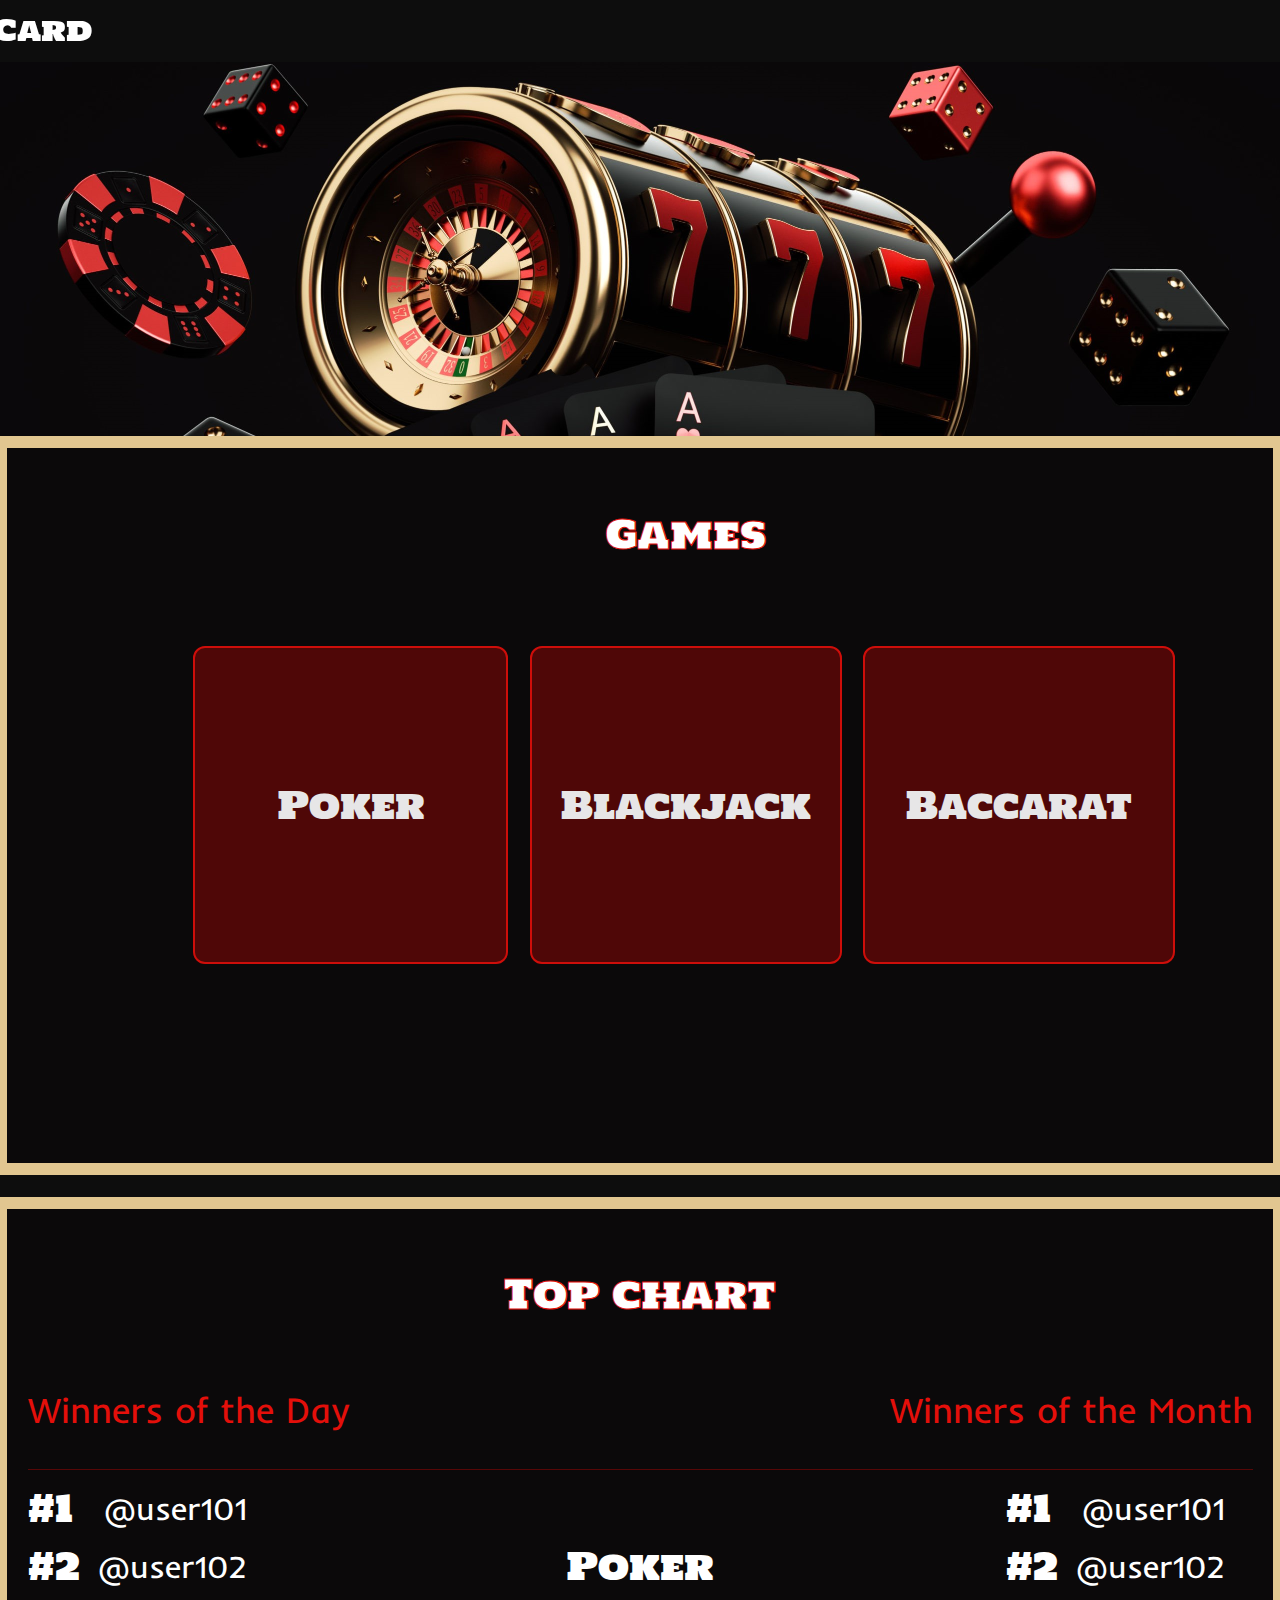
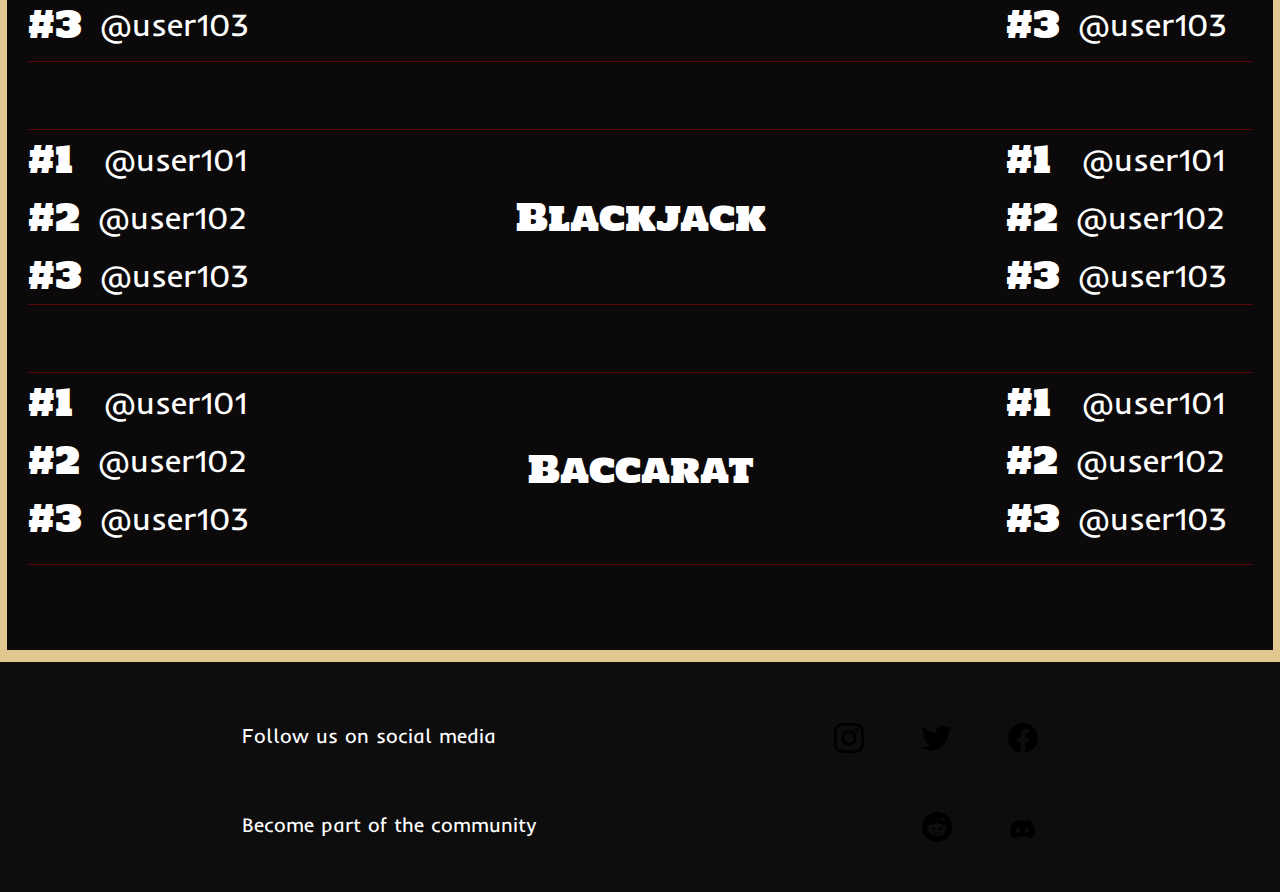
<file: rep/index.html>
<!DOCTYPE html>
<html>
  <head>
    <meta charset="utf-8" />
    <meta name="viewport" content="initial-scale=1, width=device-width" />

    <link rel="stylesheet" href="./global.css" />
    <link rel="stylesheet" href="./index.css" />
    <link
      rel="stylesheet"
      href="https://fonts.googleapis.com/css2?family=Holtwood One SC:wght@400&display=swap"
    />
    <link
      rel="stylesheet"
      href="https://fonts.googleapis.com/css2?family=Inder:wght@400&display=swap"
    />
  </head>
  <body>
    <div class="registered">
      <header class="rectangle-parent">
        <div class="frame-child"></div>
        <div class="wildcard">WildCard</div>
        <img
          class="profile-circle-svgrepo-com-1-icon"
          loading="lazy"
          alt=""
          src="si-slike\profile-circle-svgrepo-com.svg"
        />
      </header>
      <section class="frame-parent">
        <img
          class="frame-icon"
          loading="lazy"
          alt=""
          src="si-slike\pozadina-si.jpg"
          />

        <div class="rectangle-group">
          <div class="frame-item"></div>
          <div class="parent-frame-wrapper">
            <div class="parent-frame">
              <div class="poker">Poker</div>
            </div>
          </div>
          <div class="games-parent">
            <div class="games">Games</div>
            <div class="blackjack-frame">
              <div class="blackjack">Blackjack</div>
            </div>
          </div>
          <div class="frame-wrapper">
            <div class="baccarat-wrapper">
              <div class="baccarat">Baccarat</div>
            </div>
          </div>
        </div>
      </section>
      <div class="registered-child"></div>
      <section class="rectangle-container">
        <div class="frame-inner"></div>
        <div class="top-text">
          <div class="top-chart">Top chart</div>
        </div>
        <div class="frame-group">
          <div class="winners-of-the-day-parent">
            <div class="winners-of-the">Winners of the Day</div>
            <div class="winners-of-the1">Winners of the Month</div>
          </div>
          <div class="poker-frame-parent">
            <div class="poker-frame">
              <div class="user-list">
                <div class="users">
                  <div class="separator">#1</div>
                  <div class="user101">@user101</div>
                </div>
                <div class="users1">
                  <div class="user-card">#2</div>
                  <div class="user102">@user102</div>
                </div>
                <div class="users2">
                  <div class="frame">#3</div>
                  <div class="user103">@user103</div>
                </div>
              </div>
              <div class="poker1">Poker</div>
              <div class="users-list">
                <div class="users3">
                  <div class="user-card1">#1</div>
                  <div class="user1011">@user101</div>
                </div>
                <div class="users4">
                  <div class="user-card2">#2</div>
                  <div class="user1021">@user102</div>
                </div>
                <div class="users5">
                  <div class="users-list1">#3</div>
                  <div class="user1031">@user103</div>
                </div>
              </div>
            </div>
            <div class="user-frame">
              <div class="user-frames">
                <div class="users6">
                  <div class="follow-us">#1</div>
                  <div class="user1012">@user101</div>
                </div>
                <div class="users7">
                  <div class="group-elements">#2</div>
                  <div class="user1022">@user102</div>
                </div>
                <div class="users8">
                  <div class="blackjack-text">#3</div>
                  <div class="user1032">@user103</div>
                </div>
              </div>
              <div class="blackjack1">Blackjack</div>
              <div class="user-frames1">
                <div class="users9">
                  <div class="div">#1</div>
                  <div class="user1013">@user101</div>
                </div>
                <div class="users10">
                  <div class="div1">#2</div>
                  <div class="user1023">@user102</div>
                </div>
                <div class="users11">
                  <div class="div2">#3</div>
                  <div class="user1033">@user103</div>
                </div>
              </div>
            </div>
            <div class="poker-frame1">
              <div class="users-parent">
                <div class="users12">
                  <div class="div3">#1</div>
                  <div class="user1014">@user101</div>
                </div>
                <div class="users13">
                  <div class="div4">#2</div>
                  <div class="user1024">@user102</div>
                </div>
                <div class="users14">
                  <div class="div5">#3</div>
                  <div class="user1034">@user103</div>
                </div>
              </div>
              <div class="baccarat1">Baccarat</div>
              <div class="users-group">
                <div class="users15">
                  <div class="div6">#1</div>
                  <div class="user1015">@user101</div>
                </div>
                <div class="users16">
                  <div class="div7">#2</div>
                  <div class="user1025">@user102</div>
                </div>
                <div class="users17">
                  <div class="div8">#3</div>
                  <div class="user1035">@user103</div>
                </div>
              </div>
            </div>
          </div>
        </div>
      </section>
      <section class="footer">
        <div class="footer-child"></div>
        <div class="social-media-frame">
          <div class="footer-frame">
            <div class="call-to-action-frames">
              <div class="follow-us-on">Follow us on social media</div>
              <div class="become-part-of">Become part of the community</div>
            </div>
          </div>
          <div class="logo-group-frame">
            <div class="group-frames">
              <img
                class="logo-0000003839404924671356826-icon"
                loading="lazy"
                alt=""
                src="si-slike\twitter.svg"
              />

              <img
                class="group-icon"
                loading="lazy"
                alt=""
                src="si-slike\facebook.svg"
              />
            </div>
            <div class="group-frames1">
              <img class="group-icon1" alt="" src="si-slike\reddit.svg" />

              <img class="group-icon2" alt=""   src="si-slike\discord.svg"
              />
            </div>
          </div>
        </div>
        <img class="group-icon3" alt=""  src="si-slike\instagram.svg"
        />
      </section>
    </div>
  </body>
</html>
</file>
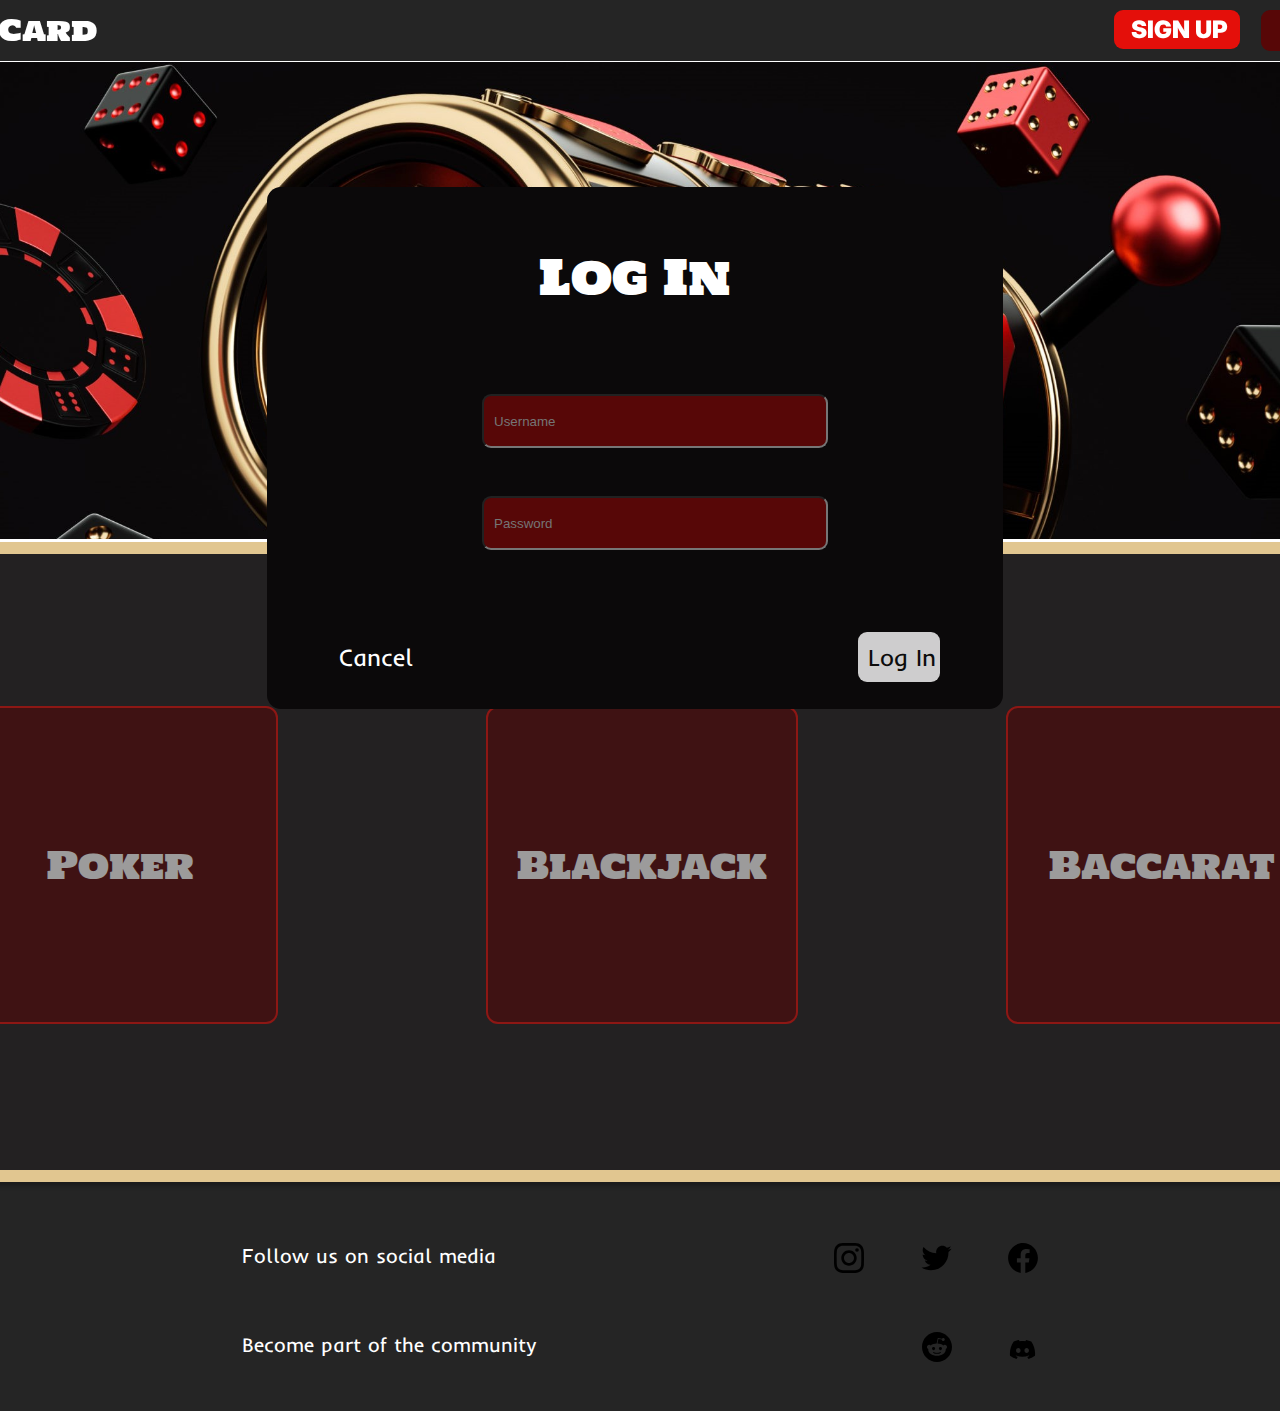
<file: rep/log-in.html>
<!DOCTYPE html>
<html>
  <head>
    <meta charset="utf-8" />
    <meta name="viewport" content="initial-scale=1, width=device-width" />

    <link rel="stylesheet" href="./global.css" />
    <link rel="stylesheet" href="./log-in.css" />
    <link
      rel="stylesheet"
      href="https://fonts.googleapis.com/css2?family=Holtwood One SC:wght@400&display=swap"
    />
    <link
      rel="stylesheet"
      href="https://fonts.googleapis.com/css2?family=Inder:wght@400&display=swap"
    />
    <link
      rel="stylesheet"
      href="https://fonts.googleapis.com/css2?family=Inter:wght@900&display=swap"
    />
  </head>
  <body>
    <div class="log-in">
      <img
        class="log-in-child"
        loading="lazy"
        alt=""
        src="si-slike\pozadina-si.jpg"
        />

      <div class="log-in-item"></div>
      <div class="log-in-inner"></div>
      <header class="frame-header">
        <div class="rectangle-div"></div>
        <div class="wildcard1">WildCard</div>
        <div class="frame-sign-up-log-in">
          <button class="frame-poker-blackjack-baccarat">
            <div class="frame-poker-blackjack-baccarat-child"></div>
            <div class="sign-up">SIGN UP</div>
          </button>
          <button class="frame-poker-blackjack-baccarat1">
            <div class="frame-poker-blackjack-baccarat-item"></div>
            <div class="log-in1">LOG IN</div>
          </button>
        </div>
      </header>
      <div class="frame-div"></div>
      <div class="games1">Games</div>
      <div class="log-in-child1"></div>
      <main class="frame-username-password-parent">
        <div class="frame-username-password">
          <div class="frame-user-name">
            <div class="frame-password">
              <div class="t"></div>
              <div class="poker-blackjack-baccarat">
                <h3 class="poker2">Poker</h3>
              </div>
              <div class="tab-content">
                <h3 class="blackjack2">Blackjack</h3>
              </div>
              <div class="poker-blackjack-baccarat1">
                <h3 class="baccarat2">Baccarat</h3>
              </div>
            </div>
            <form class="frame-follow-us-on-social-medi">
              <div class="frame-follow-us-on-social-medi-child"></div>
              <div class="log-in-wrapper">
                <h1 class="log-in2">Log In</h1>
              </div>
              <div class="frame-username">
                <div class="frame-password1">
                  <div class="frame-login-cancel-buttons">
                    <div class="username">
                      <input type="text" id="username" name="username" placeholder="Username" required>
                    </div>
                  </div>
                  <div class="frame-login-cancel-buttons1">
                    <div class="password">
                      <input type="text" id="password" name="password" placeholder="Password" required>
                    </div>
                  </div>
                </div>
              </div>
              <div class="cancel-button">
                <a href="guest.html" class="cancel">Cancel</a>
                <button class="frame-login">
                  <a href="index.html" class="log-in3">Log In</a>
                </button>
              </div>
            </form>
          </div>
        </div>
        <section class="group-social-media">
          <div class="group-social-media-child"></div>
          <div class="frame-poker-b-j-baccarat">
            <div class="frame-logo-group">
              <div class="frame-follow-us">
                <div class="follow-us-on1">Follow us on social media</div>
                <div class="become-part-of1">Become part of the community</div>
              </div>
            </div>
            <div class="frame-user-name-password">
              <div class="frame-logo-group-parent">
                <img
                  class="logo-0000003839404924671356826-icon1"
                  loading="lazy"
                  alt=""
                  src="si-slike\twitter.svg"
                  />

                <img
                  class="group-icon4"
                  loading="lazy"
                  alt=""
                  src="si-slike\facebook.svg"
                  />
              </div>
              <div class="frame-logo-group-parent1">
                <img
                  class="group-icon5"
                  loading="lazy"
                  alt=""
                  src="si-slike\reddit.svg"
                  />

                <img
                  class="group-icon6"
                  loading="lazy"
                  alt=""
                  src="si-slike\discord.svg"
                  />
              </div>
            </div>
          </div>
          <img
            class="group-icon7"
            loading="lazy"
            alt=""
            src="si-slike\instagram.svg"
            />
        </section>
      </main>
    </div>
  </body>
</html>
</file>
<file: rep/global.css>
body {
  margin: 0;
  line-height: normal;
}

:root {
  /* fonts */
  --font-inder: Inder;
  --font-holtwood-one-sc: "Holtwood One SC";
  --font-inter: Inter;

  /* font sizes */
  --font-size-xl: 20px;
  --font-size-base: 16px;
  --font-size-13xl: 32px;
  --font-size-lgi: 19px;
  --font-size-7xl: 26px;
  --font-size-17xl: 36px;
  --font-size-3xl: 22px;
  --font-size-10xl: 29px;
  --font-size-21xl: 40px;
  --font-size-5xl: 24px;
  --font-size-10xl-5: 29.5px;
  --font-size-29xl: 48px;
  --font-size-19xl: 38px;

  /* Colors */
  --bijela: #fff;
  --color-gray-100: #2a0000;
  --crna: #0d0d0d;
  --crna-main: #0b090a;
  --color-gray-200: rgba(13, 13, 13, 0.9);
  --color-burlywood: #e1c690;
  --tamna: #570707;
  --svijetla: #e40f0a;
  --color-sienna: #8a3b3b;
  --color-whitesmoke: #f5f5f5;

  /* Gaps */
  --gap-40xl: 59px;
  --gap-xl: 20px;
  --gap-42xl: 61px;
  --gap-48xl: 67px;
  --gap-lg: 18px;
  --gap-0: 0px;
  --gap-107xl: 126px;
  --gap-454xl: 473px;
  --gap-63xl: 82px;
  --gap-29xl: 48px;
  --gap-33xl: 52px;

  /* Paddings */
  --padding-42xl: 61px;
  --padding-222xl: 241px;
  --padding-31xl: 50px;
  --padding-223xl: 242px;
  --padding-102xl: 121px;
  --padding-101xl: 120px;
  --padding-xl: 20px;
  --padding-41xl: 60px;
  --padding-12xs: 1px;
  --padding-33xl: 52px;
  --padding-2xl: 21px;
  --padding-15xl: 34px;
  --padding-8xs: 5px;
  --padding-mid: 17px;
  --padding-11xs: 2px;
  --padding-34xl: 53px;
  --padding-168xl: 187px;
  --padding-167xl: 186px;
  --padding-74xl: 93px;
  --padding-126xl: 145px;
  --padding-109xl: 128px;
  --padding-22xl: 41px;
  --padding-10xl: 29px;
  --padding-7xs: 6px;
  --padding-6xs: 7px;
  --padding-3xs: 10px;
  --padding-4xl: 23px;
  --padding-5xl: 24px;
  --padding-xs: 12px;
  --padding-92xl: 111px;
  --padding-116xl: 135px;
  --padding-69xl: 88px;

  /* Border radiuses */
  --br-xs: 12px;
  --br-sm: 14px;
  --br-4xs: 9px;
  --br-5xs: 8px;
}
</file>
<file: rep/index.css>
.frame-child {
  height: 62px;
  width: 1728px;
  position: relative;
  background-color: var(--crna);
  display: none;
  max-width: 100%;
}
.wildcard {
  height: 49px;
  position: relative;
  display: inline-block;
  z-index: 1;
}
.profile-circle-svgrepo-com-1-icon {
  height: 45px;
  width: 45px;
  position: relative;
  overflow: hidden;
  flex-shrink: 0;
  z-index: 1;
}
.frame-icon,
.rectangle-parent {
  align-self: stretch;
  max-width: 100%;
}
.rectangle-parent {
  background-color: var(--crna);
  display: flex;
  flex-direction: row;
  align-items: center;
  justify-content: center;
  padding: var(--padding-7xs) var(--padding-xl) var(--padding-6xs)
    var(--padding-2xl);
  box-sizing: border-box;
  gap: 0 1255px;
  top: 0;
  z-index: 99;
  position: sticky;
  text-align: left;
  font-size: var(--font-size-10xl-5);
  color: var(--bijela);
  font-family: var(--font-holtwood-one-sc);
}
.frame-icon {
  position: relative;
  overflow: hidden;
  max-height: 100%;
  object-fit: cover;
}
.frame-item {
  height: 637px;
  width: 1728px;
  background-color: var(--crna-main);
  box-shadow: 0 4px 4px rgba(0, 0, 0, 0.25);
  border-top: 12px solid var(--color-burlywood);
  border-right: 7px solid var(--color-burlywood);
  border-bottom: 12px solid var(--color-burlywood);
  border-left: 7px solid var(--color-burlywood);
  box-sizing: border-box;
  flex-shrink: 0;
  display: none;
  max-width: 100%;
}
.frame-item,
.poker {
  position: relative;
}
.parent-frame {
  align-self: stretch;
  border-radius: var(--br-xs);
  background-color: var(--tamna);
  border: 2px solid var(--svijetla);
  display: flex;
  flex-direction: row;
  align-items: center;
  justify-content: center;
  padding: var(--padding-109xl) var(--padding-xl) var(--padding-109xl)
    var(--padding-2xl);
  opacity: 0.9;
  z-index: 2;
}
.parent-frame-wrapper {
  width: 315px;
  flex-shrink: 0;
  display: flex;
  flex-direction: column;
  align-items: flex-start;
  justify-content: flex-start;
  padding: var(--padding-126xl) 0 0;
  box-sizing: border-box;
}
.games {
  height: 59px;
  display: inline-block;
  flex-shrink: 0;
  -webkit-text-stroke: 1px #e40f0a;
  z-index: 2;
}
.blackjack,
.games {
  position: relative;
}
.blackjack-frame {
  border-radius: var(--br-xs);
  background-color: var(--tamna);
  border: 2px solid var(--svijetla);
  display: flex;
  flex-direction: row;
  align-items: center;
  justify-content: center;
  padding: var(--padding-109xl) var(--padding-10xl);
  opacity: 0.9;
  z-index: 2;
  text-align: center;
  font-size: var(--font-size-17xl);
}
.games-parent {
  width: 315px;
  flex-shrink: 0;
  display: flex;
  flex-direction: column;
  align-items: center;
  justify-content: flex-start;
  gap: 86px 0;
  text-align: left;
  font-size: var(--font-size-21xl);
}
.baccarat {
  position: relative;
}
.baccarat-wrapper {
  border-radius: var(--br-xs);
  background-color: var(--tamna);
  border: 2px solid var(--svijetla);
  display: flex;
  flex-direction: row;
  align-items: center;
  justify-content: center;
  padding: var(--padding-109xl) var(--padding-22xl);
  opacity: 0.9;
  z-index: 2;
}
.frame-wrapper {
  width: 315px;
  flex-shrink: 0;
  display: flex;
  flex-direction: column;
  align-items: flex-start;
  justify-content: flex-start;
  padding: var(--padding-126xl) 0 0;
  box-sizing: border-box;
}
.frame-parent,
.rectangle-group {
  display: flex;
  align-items: flex-start;
  max-width: 100%;
}
.rectangle-group {
  width: 1728px;
  flex: 1;
  background-color: var(--crna-main);
  box-shadow: 0 4px 4px rgba(0, 0, 0, 0.25);
  border-top: 12px solid var(--color-burlywood);
  border-right: 7px solid var(--color-burlywood);
  border-bottom: 12px solid var(--color-burlywood);
  border-left: 7px solid var(--color-burlywood);
  box-sizing: border-box;
  overflow-x: auto;
  flex-direction: row;
  justify-content: space-between;
  padding: var(--padding-34xl) var(--padding-168xl) var(--padding-34xl)
    var(--padding-167xl);
  gap: var(--gap-xl);
  z-index: 1;
  margin-top: -1px;
}
.frame-parent {
  align-self: stretch;
  height: 1113px;
  flex-direction: column;
  justify-content: flex-start;
  text-align: center;
  font-size: var(--font-size-17xl);
  color: var(--bijela);
  font-family: var(--font-holtwood-one-sc);
}
.registered-child {
  align-self: stretch;
  height: 22px;
  position: relative;
  background-color: var(--crna);
  z-index: 2;
}
.frame-inner {
  width: 1728px;
  height: 1044px;
  position: relative;
  background-color: var(--crna-main);
  box-shadow: 0 4px 4px rgba(0, 0, 0, 0.25);
  border-top: 12px solid var(--color-burlywood);
  border-right: 7px solid var(--color-burlywood);
  border-bottom: 12px solid var(--color-burlywood);
  border-left: 7px solid var(--color-burlywood);
  box-sizing: border-box;
  display: none;
  max-width: 100%;
}
.top-chart {
  position: relative;
  -webkit-text-stroke: 1px #e40f0a;
  z-index: 1;
}
.top-text {
  display: flex;
  flex-direction: row;
  align-items: flex-start;
  justify-content: flex-start;
  padding: 0 var(--padding-11xs) 0 0;
}
.winners-of-the {
  width: 336px;
  flex-shrink: 0;
}
.winners-of-the,
.winners-of-the1 {
  height: 58px;
  position: relative;
  display: inline-block;
  max-width: 100%;
  z-index: 1;
}
.winners-of-the-day-parent {
  align-self: stretch;
  display: flex;
  flex-direction: row;
  align-items: flex-start;
  justify-content: space-between;
  max-width: 100%;
  gap: var(--gap-xl);
}
.separator {
  width: 58px;
  position: relative;
  display: inline-block;
  flex-shrink: 0;
}
.user101 {
  flex: 1;
  position: relative;
  font-size: var(--font-size-13xl);
  font-family: var(--font-inder);
}
.users {
  align-self: stretch;
  display: flex;
  flex-direction: row;
  align-items: center;
  justify-content: flex-start;
  gap: var(--gap-lg);
}
.user-card,
.user102 {
  position: relative;
}
.user102 {
  flex: 1;
  font-size: var(--font-size-13xl);
  font-family: var(--font-inder);
}
.users1 {
  align-self: stretch;
  display: flex;
  flex-direction: row;
  align-items: center;
  justify-content: flex-start;
  gap: var(--gap-lg);
}
.frame,
.user103 {
  position: relative;
}
.user103 {
  flex: 1;
  font-size: var(--font-size-13xl);
  font-family: var(--font-inder);
}
.user-list,
.users2 {
  display: flex;
  justify-content: flex-start;
}
.users2 {
  align-self: stretch;
  flex-direction: row;
  align-items: center;
  gap: var(--gap-lg);
}
.user-list {
  width: 247px;
  flex-shrink: 0;
  flex-direction: column;
  align-items: flex-start;
}
.poker1 {
  height: 64px;
  position: relative;
  text-align: center;
  display: flex;
  align-items: center;
  justify-content: center;
}
.user-card1 {
  width: 58px;
  position: relative;
  display: inline-block;
  flex-shrink: 0;
}
.user1011 {
  flex: 1;
  position: relative;
  font-size: var(--font-size-13xl);
  font-family: var(--font-inder);
}
.users3 {
  align-self: stretch;
  display: flex;
  flex-direction: row;
  align-items: center;
  justify-content: flex-start;
  gap: var(--gap-lg);
}
.user-card2,
.user1021 {
  position: relative;
}
.user1021 {
  flex: 1;
  font-size: var(--font-size-13xl);
  font-family: var(--font-inder);
}
.users4 {
  align-self: stretch;
  display: flex;
  flex-direction: row;
  align-items: center;
  justify-content: flex-start;
  gap: var(--gap-lg);
}
.user1031,
.users-list1 {
  position: relative;
}
.user1031 {
  flex: 1;
  font-size: var(--font-size-13xl);
  font-family: var(--font-inder);
}
.users-list,
.users5 {
  display: flex;
  justify-content: flex-start;
}
.users5 {
  align-self: stretch;
  flex-direction: row;
  align-items: center;
  gap: var(--gap-lg);
}
.users-list {
  width: 247px;
  flex-shrink: 0;
  flex-direction: column;
  align-items: flex-start;
}
.poker-frame {
  align-self: stretch;
  border-top: 1px solid var(--tamna);
  border-bottom: 1px solid var(--tamna);
  overflow-x: auto;
  display: flex;
  flex-direction: row;
  align-items: center;
  justify-content: space-between;
  padding: 9px 0 8px;
  gap: var(--gap-xl);
}
.follow-us {
  width: 58px;
  position: relative;
  display: inline-block;
  flex-shrink: 0;
}
.user1012 {
  flex: 1;
  position: relative;
  font-size: var(--font-size-13xl);
  font-family: var(--font-inder);
}
.users6 {
  align-self: stretch;
  display: flex;
  flex-direction: row;
  align-items: center;
  justify-content: flex-start;
  gap: var(--gap-lg);
}
.group-elements,
.user1022 {
  position: relative;
}
.user1022 {
  flex: 1;
  font-size: var(--font-size-13xl);
  font-family: var(--font-inder);
}
.users7 {
  align-self: stretch;
  display: flex;
  flex-direction: row;
  align-items: center;
  justify-content: flex-start;
  gap: var(--gap-lg);
}
.blackjack-text,
.user1032 {
  position: relative;
}
.user1032 {
  flex: 1;
  font-size: var(--font-size-13xl);
  font-family: var(--font-inder);
}
.user-frames,
.users8 {
  display: flex;
  justify-content: flex-start;
}
.users8 {
  align-self: stretch;
  flex-direction: row;
  align-items: center;
  gap: var(--gap-lg);
}
.user-frames {
  width: 247px;
  flex-shrink: 0;
  flex-direction: column;
  align-items: flex-start;
}
.blackjack1 {
  height: 64px;
  text-align: center;
  display: flex;
  align-items: center;
  justify-content: center;
}
.blackjack1,
.div,
.user1013 {
  position: relative;
}
.div {
  width: 58px;
  display: inline-block;
  flex-shrink: 0;
}
.user1013 {
  flex: 1;
  font-size: var(--font-size-13xl);
  font-family: var(--font-inder);
}
.users9 {
  align-self: stretch;
  display: flex;
  flex-direction: row;
  align-items: center;
  justify-content: flex-start;
  gap: var(--gap-lg);
}
.div1,
.user1023 {
  position: relative;
}
.user1023 {
  flex: 1;
  font-size: var(--font-size-13xl);
  font-family: var(--font-inder);
}
.users10 {
  align-self: stretch;
  display: flex;
  flex-direction: row;
  align-items: center;
  justify-content: flex-start;
  gap: var(--gap-lg);
}
.div2,
.user1033 {
  position: relative;
}
.user1033 {
  flex: 1;
  font-size: var(--font-size-13xl);
  font-family: var(--font-inder);
}
.user-frames1,
.users11 {
  display: flex;
  justify-content: flex-start;
}
.users11 {
  align-self: stretch;
  flex-direction: row;
  align-items: center;
  gap: var(--gap-lg);
}
.user-frames1 {
  width: 247px;
  flex-shrink: 0;
  flex-direction: column;
  align-items: flex-start;
}
.user-frame {
  align-self: stretch;
  border-top: 1px solid var(--tamna);
  border-bottom: 1px solid var(--tamna);
  overflow-x: auto;
  display: flex;
  flex-direction: row;
  align-items: center;
  justify-content: space-between;
  gap: var(--gap-xl);
}
.div3,
.user1014 {
  position: relative;
}
.div3 {
  width: 58px;
  display: inline-block;
  flex-shrink: 0;
}
.user1014 {
  flex: 1;
  font-size: var(--font-size-13xl);
  font-family: var(--font-inder);
}
.users12 {
  align-self: stretch;
  display: flex;
  flex-direction: row;
  align-items: center;
  justify-content: flex-start;
  gap: var(--gap-lg);
}
.div4,
.user1024 {
  position: relative;
}
.user1024 {
  flex: 1;
  font-size: var(--font-size-13xl);
  font-family: var(--font-inder);
}
.users13 {
  align-self: stretch;
  display: flex;
  flex-direction: row;
  align-items: center;
  justify-content: flex-start;
  gap: var(--gap-lg);
}
.div5,
.user1034 {
  position: relative;
}
.user1034 {
  flex: 1;
  font-size: var(--font-size-13xl);
  font-family: var(--font-inder);
}
.users-parent,
.users14 {
  display: flex;
  justify-content: flex-start;
}
.users14 {
  align-self: stretch;
  flex-direction: row;
  align-items: center;
  gap: var(--gap-lg);
}
.users-parent {
  width: 247px;
  flex-shrink: 0;
  flex-direction: column;
  align-items: flex-start;
  padding: 0 0 var(--padding-mid);
  box-sizing: border-box;
}
.baccarat1 {
  height: 65px;
  text-align: center;
  display: flex;
  align-items: center;
  justify-content: center;
}
.baccarat1,
.div6,
.user1015 {
  position: relative;
}
.div6 {
  width: 58px;
  display: inline-block;
  flex-shrink: 0;
}
.user1015 {
  flex: 1;
  font-size: var(--font-size-13xl);
  font-family: var(--font-inder);
}
.users15 {
  align-self: stretch;
  display: flex;
  flex-direction: row;
  align-items: center;
  justify-content: flex-start;
  gap: var(--gap-lg);
}
.div7,
.user1025 {
  position: relative;
}
.user1025 {
  flex: 1;
  font-size: var(--font-size-13xl);
  font-family: var(--font-inder);
}
.users16 {
  align-self: stretch;
  display: flex;
  flex-direction: row;
  align-items: center;
  justify-content: flex-start;
  gap: var(--gap-lg);
}
.div8,
.user1035 {
  position: relative;
}
.user1035 {
  flex: 1;
  font-size: var(--font-size-13xl);
  font-family: var(--font-inder);
}
.users-group,
.users17 {
  display: flex;
  justify-content: flex-start;
}
.users17 {
  align-self: stretch;
  flex-direction: row;
  align-items: center;
  gap: var(--gap-lg);
}
.users-group {
  width: 247px;
  flex-shrink: 0;
  flex-direction: column;
  align-items: flex-start;
  padding: 0 0 var(--padding-mid);
  box-sizing: border-box;
}
.poker-frame1 {
  align-self: stretch;
  border-top: 1px solid var(--tamna);
  border-bottom: 1px solid var(--tamna);
  overflow-x: auto;
  display: flex;
  flex-direction: row;
  align-items: center;
  justify-content: space-between;
  gap: var(--gap-xl);
}
.frame-group,
.poker-frame-parent,
.rectangle-container {
  display: flex;
  flex-direction: column;
  justify-content: flex-start;
  max-width: 100%;
}
.poker-frame-parent {
  width: 1247px;
  align-items: flex-start;
  padding: 0 0 var(--padding-8xs);
  box-sizing: border-box;
  gap: 67px 0;
  z-index: 1;
  color: var(--bijela);
  font-family: var(--font-holtwood-one-sc);
}
.frame-group,
.rectangle-container {
  align-items: center;
}
.frame-group {
  width: 1355px;
  gap: 24px 0;
  font-size: var(--font-size-17xl);
  color: var(--svijetla);
  font-family: var(--font-inder);
}
.rectangle-container {
  align-self: stretch;
  background-color: var(--crna-main);
  box-shadow: 0 4px 4px rgba(0, 0, 0, 0.25);
  border-top: 12px solid var(--color-burlywood);
  border-right: 7px solid var(--color-burlywood);
  border-bottom: 12px solid var(--color-burlywood);
  border-left: 7px solid var(--color-burlywood);
  box-sizing: border-box;
  padding: var(--padding-33xl) var(--padding-xl) 80px var(--padding-2xl);
  gap: 61px 0;
  text-align: left;
  font-size: var(--font-size-21xl);
  color: var(--bijela);
  font-family: var(--font-holtwood-one-sc);
}
.footer-child {
  height: 230px;
  width: 1728px;
  position: relative;
  background-color: var(--crna);
  display: none;
  max-width: 100%;
  z-index: 1;
}
.become-part-of,
.follow-us-on {
  height: 30px;
  position: relative;
  display: inline-block;
  flex-shrink: 0;
  z-index: 1;
}
.follow-us-on {
  width: 291px;
}
.become-part-of {
  align-self: stretch;
}
.call-to-action-frames,
.footer-frame {
  display: flex;
  align-items: flex-start;
  justify-content: flex-start;
}
.call-to-action-frames {
  width: 311px;
  flex-direction: column;
  gap: 59px 0;
}
.footer-frame {
  align-self: stretch;
  flex-direction: row;
}
.group-icon,
.logo-0000003839404924671356826-icon {
  height: 30px;
  width: 36.9px;
  position: relative;
  min-height: 30px;
  z-index: 1;
}
.group-icon {
  width: 30.2px;
}
.group-frames {
  align-self: stretch;
  display: flex;
  flex-direction: row;
  align-items: flex-start;
  justify-content: space-between;
  padding: 0 var(--padding-12xs) 0 0;
  gap: var(--gap-xl);
}
.group-icon1,
.group-icon2 {
  height: 30px;
  width: 30px;
  position: relative;
  z-index: 1;
}
.group-icon2 {
  height: 25px;
  width: 32.8px;
}
.group-frames1 {
  width: 117px;
  display: flex;
  flex-direction: row;
  align-items: flex-end;
  justify-content: space-between;
  gap: var(--gap-xl);
}
.logo-group-frame,
.social-media-frame {
  display: flex;
  flex-direction: column;
  align-items: flex-end;
  justify-content: flex-start;
}
.logo-group-frame {
  width: 121px;
  gap: 59px 0;
  margin-top: -119px;
}
.social-media-frame {
  width: 1245px;
  max-width: 100%;
}
.group-icon3 {
  height: 30px;
  width: 30px;
  position: relative;
  z-index: 1;
  margin-left: -205px;
}
.footer,
.registered {
  display: flex;
  justify-content: flex-start;
}
.footer {
  align-self: stretch;
  background-color: var(--crna);
  flex-direction: row;
  align-items: flex-start;
  padding: var(--padding-42xl) var(--padding-222xl) var(--padding-31xl)
    var(--padding-223xl);
  box-sizing: border-box;
  max-width: 100%;
  text-align: left;
  font-size: var(--font-size-xl);
  color: var(--bijela);
  font-family: var(--font-inder);
}
.registered {
  width: 100%;
  position: relative;
  background-color: var(--bijela);
  overflow: hidden;
  flex-direction: column;
  align-items: flex-end;
  letter-spacing: normal;
}
@media screen and (max-width: 1200px) {
  .rectangle-parent {
    gap: 0 1255px;
  }
  .footer {
    padding-left: var(--padding-102xl);
    padding-right: var(--padding-101xl);
    box-sizing: border-box;
  }
}
@media screen and (max-width: 1050px) {
  .poker {
    font-size: var(--font-size-10xl);
  }
  .games {
    font-size: var(--font-size-13xl);
  }
  .baccarat,
  .blackjack {
    font-size: var(--font-size-10xl);
  }
  .rectangle-group {
    padding-left: var(--padding-74xl);
    padding-right: var(--padding-74xl);
    box-sizing: border-box;
  }
  .top-chart {
    font-size: var(--font-size-13xl);
  }
  .separator,
  .winners-of-the,
  .winners-of-the1 {
    font-size: var(--font-size-10xl);
  }
  .user101 {
    font-size: var(--font-size-7xl);
  }
  .user-card {
    font-size: var(--font-size-10xl);
  }
  .user102 {
    font-size: var(--font-size-7xl);
  }
  .frame {
    font-size: var(--font-size-10xl);
  }
  .user103 {
    font-size: var(--font-size-7xl);
  }
  .poker1,
  .user-card1 {
    font-size: var(--font-size-10xl);
  }
  .user1011 {
    font-size: var(--font-size-7xl);
  }
  .user-card2 {
    font-size: var(--font-size-10xl);
  }
  .user1021 {
    font-size: var(--font-size-7xl);
  }
  .users-list1 {
    font-size: var(--font-size-10xl);
  }
  .user1031 {
    font-size: var(--font-size-7xl);
  }
  .follow-us {
    font-size: var(--font-size-10xl);
  }
  .user1012 {
    font-size: var(--font-size-7xl);
  }
  .group-elements {
    font-size: var(--font-size-10xl);
  }
  .user1022 {
    font-size: var(--font-size-7xl);
  }
  .blackjack-text {
    font-size: var(--font-size-10xl);
  }
  .user1032 {
    font-size: var(--font-size-7xl);
  }
  .blackjack1,
  .div {
    font-size: var(--font-size-10xl);
  }
  .user1013 {
    font-size: var(--font-size-7xl);
  }
  .div1 {
    font-size: var(--font-size-10xl);
  }
  .user1023 {
    font-size: var(--font-size-7xl);
  }
  .div2 {
    font-size: var(--font-size-10xl);
  }
  .user1033 {
    font-size: var(--font-size-7xl);
  }
  .div3 {
    font-size: var(--font-size-10xl);
  }
  .user1014 {
    font-size: var(--font-size-7xl);
  }
  .div4 {
    font-size: var(--font-size-10xl);
  }
  .user1024 {
    font-size: var(--font-size-7xl);
  }
  .div5 {
    font-size: var(--font-size-10xl);
  }
  .user1034 {
    font-size: var(--font-size-7xl);
  }
  .baccarat1,
  .div6 {
    font-size: var(--font-size-10xl);
  }
  .user1015 {
    font-size: var(--font-size-7xl);
  }
  .div7 {
    font-size: var(--font-size-10xl);
  }
  .user1025 {
    font-size: var(--font-size-7xl);
  }
  .div8 {
    font-size: var(--font-size-10xl);
  }
  .user1035 {
    font-size: var(--font-size-7xl);
  }
  .rectangle-container {
    padding-top: var(--padding-15xl);
    padding-bottom: var(--padding-33xl);
    box-sizing: border-box;
  }
}
@media screen and (max-width: 750px) {
  .rectangle-parent {
    gap: 0 1255px;
  }
  .rectangle-group {
    padding-bottom: var(--padding-15xl);
    box-sizing: border-box;
  }
  .winners-of-the-day-parent {
    flex-wrap: wrap;
  }
  .poker-frame-parent {
    gap: 67px 0;
  }
  .rectangle-container {
    gap: 61px 0;
    padding-top: 22px;
    padding-bottom: var(--padding-15xl);
    box-sizing: border-box;
  }
  .footer {
    padding-left: var(--padding-41xl);
    padding-right: var(--padding-41xl);
    box-sizing: border-box;
  }
}
@media screen and (max-width: 450px) {
  .rectangle-parent {
    gap: 0 1255px;
  }
  .poker {
    font-size: var(--font-size-3xl);
  }
  .parent-frame-wrapper {
    padding-top: var(--padding-34xl);
    box-sizing: border-box;
  }
  .games {
    font-size: var(--font-size-5xl);
  }
  .baccarat,
  .blackjack {
    font-size: var(--font-size-3xl);
  }
  .frame-wrapper {
    padding-top: var(--padding-34xl);
    box-sizing: border-box;
  }
  .rectangle-group {
    padding-left: var(--padding-xl);
    padding-right: var(--padding-xl);
    box-sizing: border-box;
  }
  .top-chart {
    font-size: var(--font-size-5xl);
  }
  .separator,
  .winners-of-the,
  .winners-of-the1 {
    font-size: var(--font-size-3xl);
  }
  .user101 {
    font-size: var(--font-size-lgi);
  }
  .user-card {
    font-size: var(--font-size-3xl);
  }
  .user102 {
    font-size: var(--font-size-lgi);
  }
  .frame {
    font-size: var(--font-size-3xl);
  }
  .user103 {
    font-size: var(--font-size-lgi);
  }
  .poker1,
  .user-card1 {
    font-size: var(--font-size-3xl);
  }
  .user1011 {
    font-size: var(--font-size-lgi);
  }
  .user-card2 {
    font-size: var(--font-size-3xl);
  }
  .user1021 {
    font-size: var(--font-size-lgi);
  }
  .users-list1 {
    font-size: var(--font-size-3xl);
  }
  .user1031 {
    font-size: var(--font-size-lgi);
  }
  .follow-us {
    font-size: var(--font-size-3xl);
  }
  .user1012 {
    font-size: var(--font-size-lgi);
  }
  .group-elements {
    font-size: var(--font-size-3xl);
  }
  .user1022 {
    font-size: var(--font-size-lgi);
  }
  .blackjack-text {
    font-size: var(--font-size-3xl);
  }
  .user1032 {
    font-size: var(--font-size-lgi);
  }
  .blackjack1,
  .div {
    font-size: var(--font-size-3xl);
  }
  .user1013 {
    font-size: var(--font-size-lgi);
  }
  .div1 {
    font-size: var(--font-size-3xl);
  }
  .user1023 {
    font-size: var(--font-size-lgi);
  }
  .div2 {
    font-size: var(--font-size-3xl);
  }
  .user1033 {
    font-size: var(--font-size-lgi);
  }
  .div3 {
    font-size: var(--font-size-3xl);
  }
  .user1014 {
    font-size: var(--font-size-lgi);
  }
  .div4 {
    font-size: var(--font-size-3xl);
  }
  .user1024 {
    font-size: var(--font-size-lgi);
  }
  .div5 {
    font-size: var(--font-size-3xl);
  }
  .user1034 {
    font-size: var(--font-size-lgi);
  }
  .baccarat1,
  .div6 {
    font-size: var(--font-size-3xl);
  }
  .user1015 {
    font-size: var(--font-size-lgi);
  }
  .div7 {
    font-size: var(--font-size-3xl);
  }
  .user1025 {
    font-size: var(--font-size-lgi);
  }
  .div8 {
    font-size: var(--font-size-3xl);
  }
  .user1035 {
    font-size: var(--font-size-lgi);
  }
  .poker-frame-parent {
    gap: 67px 0;
  }
  .rectangle-container {
    gap: 61px 0;
  }
  .become-part-of,
  .follow-us-on {
    font-size: var(--font-size-base);
  }
  .call-to-action-frames {
    gap: 59px 0;
  }
  .footer {
    padding-left: var(--padding-xl);
    padding-right: var(--padding-xl);
    box-sizing: border-box;
  }
}
</file>
<file: rep/log-in.css>
.log-in-child {
    width: 100%;
    height: 477px;
    position: absolute;
    margin: 0 !important;
    top: 62px;
    right: 0;
    left: 0;
    max-width: 100%;
    overflow: hidden;
    flex-shrink: 0;
    object-fit: cover;
  }
  .log-in-inner,
  .log-in-item {
    width: 131px;
    height: 39px;
    position: relative;
    border-radius: var(--br-4xs);
    background-color: var(--color-gray-100);
    display: none;
    z-index: 1;
  }
  .log-in-inner {
    z-index: 2;
  }
  .rectangle-div {
    height: 100%;
    width: 100%;
    position: absolute;
    margin: 0 !important;
    top: 0;
    right: 0;
    bottom: 0;
    left: 0;
    background-color: var(--color-gray-200);
  }
  .wildcard1 {
    position: relative;
    white-space: nowrap;
    z-index: 1;
  }
  .frame-poker-blackjack-baccarat-child {
    height: 39px;
    width: 131px;
    position: relative;
    border-radius: var(--br-4xs);
    background-color: var(--svijetla);
    display: none;
  }
  .sign-up {
    position: relative;
    font-size: var(--font-size-5xl);
    font-weight: 900;
    font-family: var(--font-inter);
    color: var(--bijela);
    text-align: left;
    z-index: 3;
  }
  .frame-poker-blackjack-baccarat {
    cursor: pointer;
    border: 0;
    padding: var(--padding-8xs) 12px var(--padding-8xs) var(--padding-mid);
    background-color: var(--svijetla);
    border-radius: var(--br-4xs);
    display: flex;
    flex-direction: row;
    align-items: center;
    justify-content: center;
    white-space: nowrap;
    z-index: 2;
  }
  .frame-poker-blackjack-baccarat:hover {
    background-color: #ff3630;
  }
  .frame-poker-blackjack-baccarat-item {
    height: 39px;
    width: 131px;
    position: relative;
    border-radius: var(--br-4xs);
    background-color: var(--tamna);
    display: none;
  }
  .log-in1 {
    position: relative;
    font-size: var(--font-size-5xl);
    font-weight: 900;
    font-family: var(--font-inter);
    color: #f5f5f5;
    text-align: left;
    z-index: 3;
  }
  .frame-poker-blackjack-baccarat1 {
    cursor: pointer;
    border: 0;
    padding: var(--padding-7xs) 23px var(--padding-7xs) 24px;
    background-color: var(--tamna);
    border-radius: var(--br-4xs);
    display: flex;
    flex-direction: row;
    align-items: center;
    justify-content: center;
    white-space: nowrap;
    z-index: 2;
  }
  .frame-poker-blackjack-baccarat1:hover {
    background-color: #8a3b3b;
  }
  .frame-header,
  .frame-sign-up-log-in {
    display: flex;
    flex-direction: row;
    align-items: flex-start;
    justify-content: flex-start;
    gap: 0 21px;
  }
  .frame-header {
    align-self: stretch;
    align-items: center;
    justify-content: center;
    padding: var(--padding-7xs) var(--padding-xl) var(--padding-6xs)
      var(--padding-2xl);
    position: sticky;
    gap: 0 1017px;
    top: 0;
    z-index: 99;
    text-align: left;
    font-size: var(--font-size-10xl-5);
    color: var(--bijela);
    font-family: var(--font-holtwood-one-sc);
  }
  .frame-div {
    width: 725px;
    height: 198px;
    border-radius: var(--br-xs);
    background-color: rgba(11, 9, 10, 0.85);
    display: none;
    max-width: 100%;
    z-index: 4;
  }
  .games1,
  .log-in-child1 {
    position: relative;
    display: none;
  }
  .games1 {
    width: 157px;
    -webkit-text-stroke: 1px #e40f0a;
    z-index: 5;
  }
  .log-in-child1 {
    width: 736px;
    height: 514px;
    border-radius: var(--br-sm);
    background-color: var(--crna-main);
    max-width: 100%;
    z-index: 6;
  }
  .t {
    height: 100%;
    width: 100%;
    position: absolute;
    margin: 0 !important;
    top: 0;
    right: 0;
    bottom: 0;
    left: 0;
    background-color: rgba(11, 9, 10, 0.9);
    box-shadow: 0 4px 4px rgba(0, 0, 0, 0.25);
    border-top: 12px solid var(--color-burlywood);
    border-right: 7px solid var(--color-burlywood);
    border-bottom: 12px solid var(--color-burlywood);
    border-left: 7px solid var(--color-burlywood);
    box-sizing: border-box;
    z-index: 1;
  }
  .poker2 {
    margin: 0;
    position: relative;
    font-size: inherit;
    font-weight: 400;
    font-family: inherit;
  }
  .poker-blackjack-baccarat {
    width: 315px;
    border-radius: var(--br-xs);
    background-color: var(--tamna);
    border: 2px solid var(--svijetla);
    box-sizing: border-box;
    display: flex;
    flex-direction: row;
    align-items: center;
    justify-content: center;
    padding: var(--padding-109xl) var(--padding-xl);
    opacity: 0.55;
    z-index: 2;
  }
  .blackjack2 {
    margin: 0;
    position: relative;
    font-size: inherit;
    font-weight: 400;
    font-family: inherit;
  }
  .tab-content {
    border-radius: var(--br-xs);
    background-color: var(--tamna);
    border: 2px solid var(--svijetla);
    display: flex;
    flex-direction: row;
    align-items: center;
    justify-content: center;
    padding: var(--padding-109xl) var(--padding-10xl);
    opacity: 0.55;
    z-index: 2;
  }
  .baccarat2 {
    margin: 0;
    position: relative;
    font-size: inherit;
    font-weight: 400;
    font-family: inherit;
  }
  .poker-blackjack-baccarat1 {
    border-radius: var(--br-xs);
    background-color: var(--tamna);
    border: 2px solid var(--svijetla);
    display: flex;
    flex-direction: row;
    align-items: center;
    justify-content: center;
    padding: var(--padding-109xl) var(--padding-22xl);
    opacity: 0.55;
    z-index: 2;
  }
  .frame-password {
    width: 1728px;
    margin: 0 !important;
    position: absolute;
    right: -501px;
    bottom: -473px;
    display: flex;
    flex-direction: row;
    align-items: flex-start;
    justify-content: space-between;
    padding: 164px var(--padding-167xl) 158px var(--padding-168xl);
    box-sizing: border-box;
    gap: var(--gap-xl);
  }
  .frame-follow-us-on-social-medi-child {
    width: 736px;
    height: 514px;
    position: relative;
    border-radius: var(--br-sm);
    background-color: var(--crna-main);
    display: none;
    max-width: 100%;
  }
  .log-in2 {
    margin: 0;
    height: 64px;
    flex: 1;
    position: relative;
    font-size: 48px;
    font-weight: 400;
    font-family: var(--font-holtwood-one-sc);
    color: var(--bijela);
    text-align: center;
    display: inline-block;
    white-space: nowrap;
    z-index: 5;
  }
  .log-in-wrapper {
    width: 247px;
    display: flex;
    flex-direction: row;
    align-items: flex-start;
    justify-content: flex-start;
    padding: 0 var(--padding-3xs) 11px 0;
    box-sizing: border-box;
  }
  .username {
    flex: 1;
    position: relative;
    font-size: var(--font-size-5xl);
    font-family: var(--font-inder);
    color: var(--bijela);
    text-align: left;
  }
  .username input[type="text"]  {
    width: 160%;
    height: 30px;
    align-self: stretch;
    border-radius: var(--br-4xs);
    background-color: var(--tamna);
    display: flex;
    flex-direction: row;
    align-items: center;
    justify-content: center;
    padding: var(--padding-3xs);
    z-index: 5;
  }
  .password {
    flex: 1;
    position: relative;
    font-size: var(--font-size-5xl);
    font-family: var(--font-inder);
    color: var(--bijela);
    text-align: left;
  }
  .password input[type="text"] {
    width: 160%;
    height: 30px;
    align-self: stretch;
    border-radius: var(--br-4xs);
    background-color: var(--tamna);
    display: flex;
    flex-direction: row;
    align-items: center;
    justify-content: center;
    padding: var(--padding-3xs);
    z-index: 5;
  }
  .frame-password1,
  .frame-username {
    display: flex;
    align-items: flex-start;
    justify-content: flex-start;
  }
  .frame-password1 {
    flex: 1;
    flex-direction: column;
    gap: 48px 0;
  }
  .frame-username {
    width: 321px;
    flex-direction: row;
    padding: 0 0 0 3px;
    box-sizing: border-box;
    max-width: 100%;
  }
  .cancel,
  .log-in3 {
    position: relative;
    font-size: var(--font-size-5xl);
    font-family: var(--font-inder);
    text-align: center;
    text-decoration: none;
  }
  .cancel {
    color: var(--bijela);
    z-index: 5;
  }
  .log-in3 {
    color: var(--crna);
    text-decoration: none;
  }
  .cancel-button,
  .frame-login {
    display: flex;
    flex-direction: row;
    align-items: center;
  }
  .frame-login {
    cursor: pointer;
    border: 0;
    padding: var(--padding-3xs) 4px var(--padding-3xs) var(--padding-3xs);
    background-color: var(--bijela);
    border-radius: var(--br-4xs);
    justify-content: flex-end;
    opacity: 0.8;
    white-space: nowrap;
    z-index: 5;
  }
  .frame-login:hover {
    background-color: #e6e6e6;
  }
  .cancel-button {
    align-self: stretch;
    justify-content: space-between;
    gap: var(--gap-xl);
  }
  .frame-follow-us-on-social-medi {
    margin: 0;
    flex: 1;
    border-radius: var(--br-sm);
    background-color: var(--crna-main);
    display: flex;
    flex-direction: column;
    align-items: center;
    justify-content: flex-start;
    padding: var(--padding-31xl) 63px 27px 72px;
    box-sizing: border-box;
    gap: 82px 0;
    max-width: 100%;
    z-index: 4;
  }
  .frame-user-name,
  .frame-username-password {
    display: flex;
    flex-direction: row;
    max-width: 100%;
  }
  .frame-user-name {
    flex: 1;
    align-items: center;
    justify-content: center;
    position: relative;
  }
  .frame-username-password {
    width: 746px;
    align-items: flex-start;
    justify-content: flex-start;
    padding: 0 var(--padding-3xs) 0 0;
    box-sizing: border-box;
  }
  .group-social-media-child {
    height: 100%;
    width: 100%;
    position: absolute;
    margin: 0 !important;
    top: 0;
    right: 0;
    bottom: 0;
    left: 0;
    background-color: var(--color-gray-200);
  }
  .become-part-of1,
  .follow-us-on1 {
    height: 30px;
    position: relative;
    display: inline-block;
    flex-shrink: 0;
    z-index: 1;
  }
  .follow-us-on1 {
    width: 291px;
  }
  .become-part-of1 {
    align-self: stretch;
  }
  .frame-follow-us,
  .frame-logo-group {
    display: flex;
    align-items: flex-start;
    justify-content: flex-start;
  }
  .frame-follow-us {
    width: 311px;
    flex-direction: column;
    gap: 59px 0;
  }
  .frame-logo-group {
    align-self: stretch;
    flex-direction: row;
  }
  .group-icon4,
  .logo-0000003839404924671356826-icon1 {
    height: 30px;
    width: 36.9px;
    position: relative;
    min-height: 30px;
    z-index: 1;
  }
  .group-icon4 {
    width: 30.2px;
  }
  .frame-logo-group-parent {
    align-self: stretch;
    display: flex;
    flex-direction: row;
    align-items: flex-start;
    justify-content: space-between;
    padding: 0 var(--padding-12xs) 0 0;
    gap: var(--gap-xl);
  }
  .group-icon5,
  .group-icon6 {
    height: 30px;
    width: 30px;
    position: relative;
    z-index: 1;
  }
  .group-icon6 {
    height: 25px;
    width: 32.8px;
  }
  .frame-logo-group-parent1 {
    width: 117px;
    display: flex;
    flex-direction: row;
    align-items: flex-end;
    justify-content: space-between;
    gap: var(--gap-xl);
  }
  .frame-poker-b-j-baccarat,
  .frame-user-name-password {
    display: flex;
    flex-direction: column;
    align-items: flex-end;
    justify-content: flex-start;
  }
  .frame-user-name-password {
    width: 121px;
    gap: 59px 0;
    margin-top: -119px;
  }
  .frame-poker-b-j-baccarat {
    width: 1245px;
    max-width: 100%;
  }
  .group-icon7 {
    height: 30px;
    width: 30px;
    position: relative;
    z-index: 1;
    margin-left: -205px;
  }
  .group-social-media {
    align-self: stretch;
    display: flex;
    flex-direction: row;
    align-items: flex-start;
    justify-content: flex-start;
    padding: var(--padding-42xl) var(--padding-222xl) var(--padding-31xl)
      var(--padding-223xl);
    box-sizing: border-box;
    position: relative;
    max-width: 100%;
    text-align: left;
    font-size: var(--font-size-xl);
    color: var(--bijela);
    font-family: var(--font-inder);
  }
  .frame-username-password-parent,
  .log-in {
    display: flex;
    flex-direction: column;
    justify-content: flex-start;
    font-size: var(--font-size-17xl);
    color: var(--bijela);
    font-family: var(--font-holtwood-one-sc);
  }
  .frame-username-password-parent {
    margin-bottom: -1px;
    align-self: stretch;
    align-items: center;
    gap: 473px 0;
    max-width: 100%;
    text-align: center;
  }
  .log-in {
    width: 100%;
    position: relative;
    background-color: var(--bijela);
    overflow: hidden;
    align-items: flex-start;
    gap: 126px 0;
    letter-spacing: normal;
    text-align: left;
  }
  @media screen and (max-width: 1200px) {
    .frame-header {
      gap: 0 1017px;
    }
    .group-social-media {
      padding-left: var(--padding-102xl);
      padding-right: var(--padding-101xl);
      box-sizing: border-box;
    }
  }
  @media screen and (max-width: 1050px) {
    .baccarat2,
    .blackjack2,
    .games1,
    .poker2 {
      font-size: var(--font-size-10xl);
    }
    .log-in2 {
      font-size: 38px;
    }
    .frame-username-password-parent {
      gap: 473px 0;
    }
    .log-in {
      gap: 126px 0;
    }
  }
  @media screen and (max-width: 750px) {
    .frame-sign-up-log-in {
      display: none;
    }
    .frame-header {
      gap: 0 1017px;
    }
    .frame-follow-us-on-social-medi {
      gap: 82px 0;
      padding: 32px 31px var(--padding-xl) 36px;
      box-sizing: border-box;
    }
    .frame-username-password {
      max-width: calc(100% - 10px);
    }
    .group-social-media {
      padding-left: var(--padding-41xl);
      padding-right: var(--padding-41xl);
      box-sizing: border-box;
    }
  }
  @media screen and (max-width: 450px) {
    .frame-header {
      gap: 0 1017px;
    }
    .baccarat2,
    .blackjack2,
    .games1,
    .poker2 {
      font-size: var(--font-size-3xl);
    }
    .log-in2 {
      font-size: var(--font-size-10xl);
    }
    .password,
    .username {
      font-size: var(--font-size-lgi);
    }
    .frame-password1 {
      gap: 48px 0;
    }
    .cancel {
      font-size: var(--font-size-lgi);
    }
    .cancel-button {
      flex-wrap: wrap;
    }
    .frame-follow-us-on-social-medi {
      gap: 82px 0;
    }
    .become-part-of1,
    .follow-us-on1 {
      font-size: var(--font-size-base);
    }
    .frame-follow-us {
      gap: 59px 0;
    }
    .group-social-media {
      padding-left: var(--padding-xl);
      padding-right: var(--padding-xl);
      box-sizing: border-box;
    }
    .frame-username-password-parent {
      gap: 473px 0;
    }
    .log-in {
      gap: 126px 0;
    }
  }
</file>
